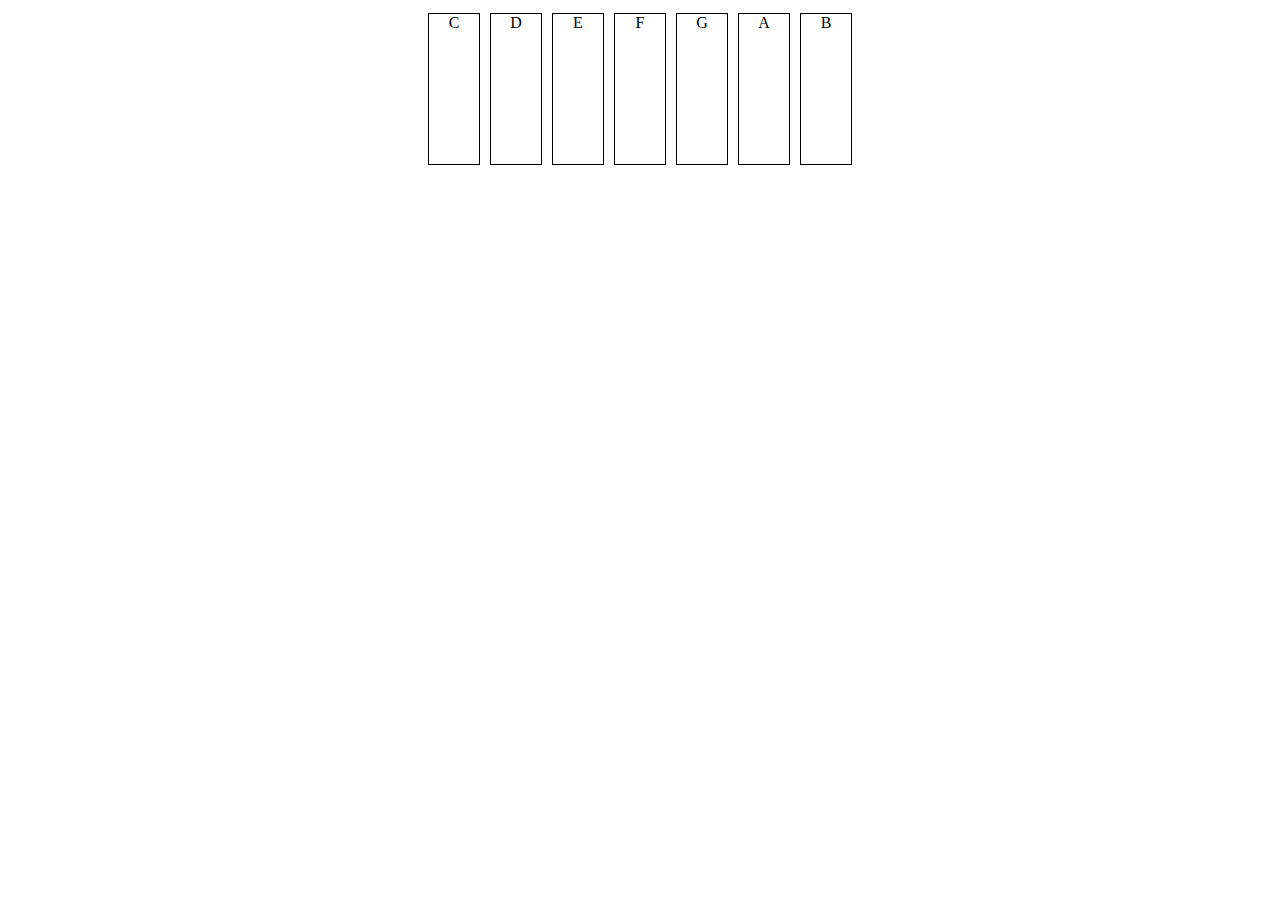
<file: music-boxes-starter/index.html>
<!DOCTYPE html>
<html lang="en">
<head>
    <meta charset="UTF-8">
    <meta name="viewport" content="width=device-width, initial-scale=1.0">
    <meta http-equiv="X-UA-Compatible" content="ie=edge">
    <title>Document</title>
    <link rel="stylesheet" href="css/style.css">
</head>
<body>
    <audio id="cAudio">
        <source src="music_notes/c_note.mp3" type="audio/mpeg">
        <source src="music_notes/c_note.ogg" type="audio/ogg">
        <source src="music_notes/c_note.wav" type="audio/wav">
    </audio>
    <audio id="dAudio">
        <source src="music_notes/d_note.mp3" type="audio/mpeg">
        <source src="music_notes/d_note.ogg" type="audio/ogg">
        <source src="music_notes/d_note.wav" type="audio/wav">
    </audio>
    <audio id="eAudio">
        <source src="music_notes/e_note.mp3" type="audio/mpeg">
        <source src="music_notes/e_note.ogg" type="audio/ogg">
        <source src="music_notes/e_note.wav" type="audio/wav">
    </audio>
    <audio id="fAudio">
        <source src="music_notes/f_note.mp3" type="audio/mpeg">
        <source src="music_notes/f_note.ogg" type="audio/ogg">
        <source src="music_notes/f_note.wav" type="audio/wav">
    </audio>
    <audio id="gAudio">
        <source src="music_notes/g_note.mp3" type="audio/mpeg">
        <source src="music_notes/g_note.ogg" type="audio/ogg">
        <source src="music_notes/g_note.wav" type="audio/wav">
    </audio>
    <audio id="aAudio">
        <source src="music_notes/a_note.mp3" type="audio/mpeg">
        <source src="music_notes/a_note.ogg" type="audio/ogg">
        <source src="music_notes/a_note.wav" type="audio/wav">
    </audio>
    <audio id="bAudio">
        <source src="music_notes/b_note.mp3" type="audio/mpeg">
        <source src="music_notes/b_note.ogg" type="audio/ogg">
        <source src="music_notes/b_note.wav" type="audio/wav">
    </audio>


    <div id="instrument">
        <div id="c" class="box">C</div>
        <div id="d" class="box">D</div>
        <div id="e" class="box">E</div>
        <div id="f" class="box">F</div>
        <div id="g" class="box">G</div>
        <div id="a" class="box">A</div>
        <div id="b" class="box">B</div>
    </div>
    <script src="js/app.js"></script>
</body>
</html>
</file>
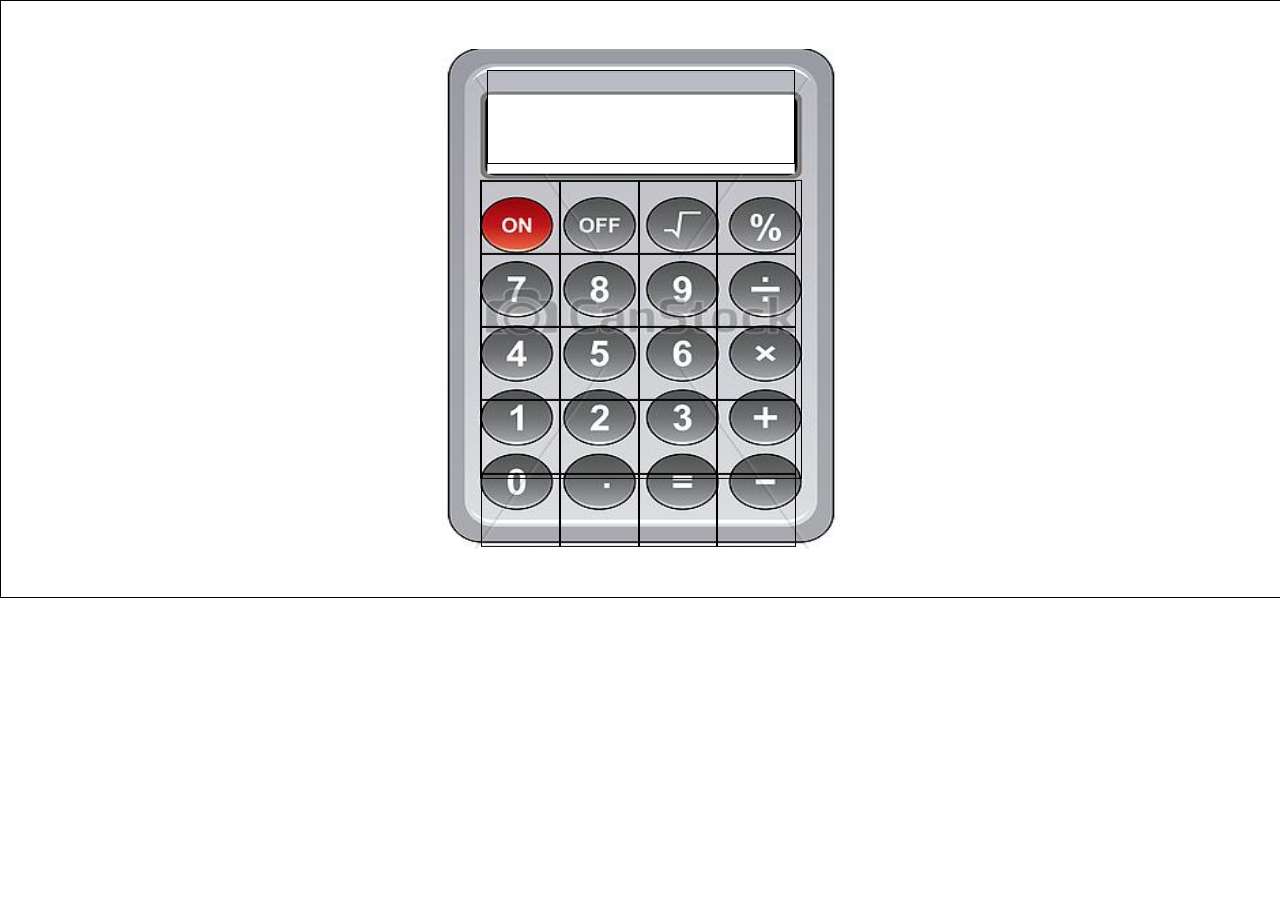
<file: WEB1010/calculator/index.html>
<!DOCTYPE html>
<html lang="en">
<head>
    <meta charset="UTF-8">
    <meta name="viewport" content="width=device-width, initial-scale=1.0">
    <meta http-equiv="X-UA-Compatible" content="ie=edge">
    <link rel="stylesheet" href="css/style.css">
    <title>Calculator Tutorial</title>
</head>
<body>
    <div class="mainContainer">
        <img src="img/calculator.png" alt="Calculator">
        <div class="display"></div>
        <div class="buttonContainer">
          <div class="button" id="on"></div>
            <div class="button" id="off"></div>
            <div class="button" id="sqrt"></div>
            <div class="button" id="percent"></div>
            <div class="button" id="seven" data-number="7"></div>
            <div class="button" id="eight" data-number="8"></div>
            <div class="button" id="nine" data-number="9"></div>
            <div class="button" id="divide"></div>
            <div class="button" id="four" data-number="4"></div>
            <div class="button" id="five" data-number="5"></div>
            <div class="button" id="six" data-number="6"></div>
            <div class="button" id="multi"></div>
            <div class="button" id="one" data-number="1"></div>
            <div class="button" id="two" data-number="2"></div>
            <div class="button" id="three" data-number="3"></div>
            <div class="button" id="plus"></div>
            <div class="button" id="zero" data-number="0"></div>
            <div class="button" id="decimal" data-number="."></div>
            <div class="button" id="equal"></div>
            <div class="button" id="minus"></div>
        </div>
    </div>


    <script src="js/script.js"></script>
</body>
</html>
</file>
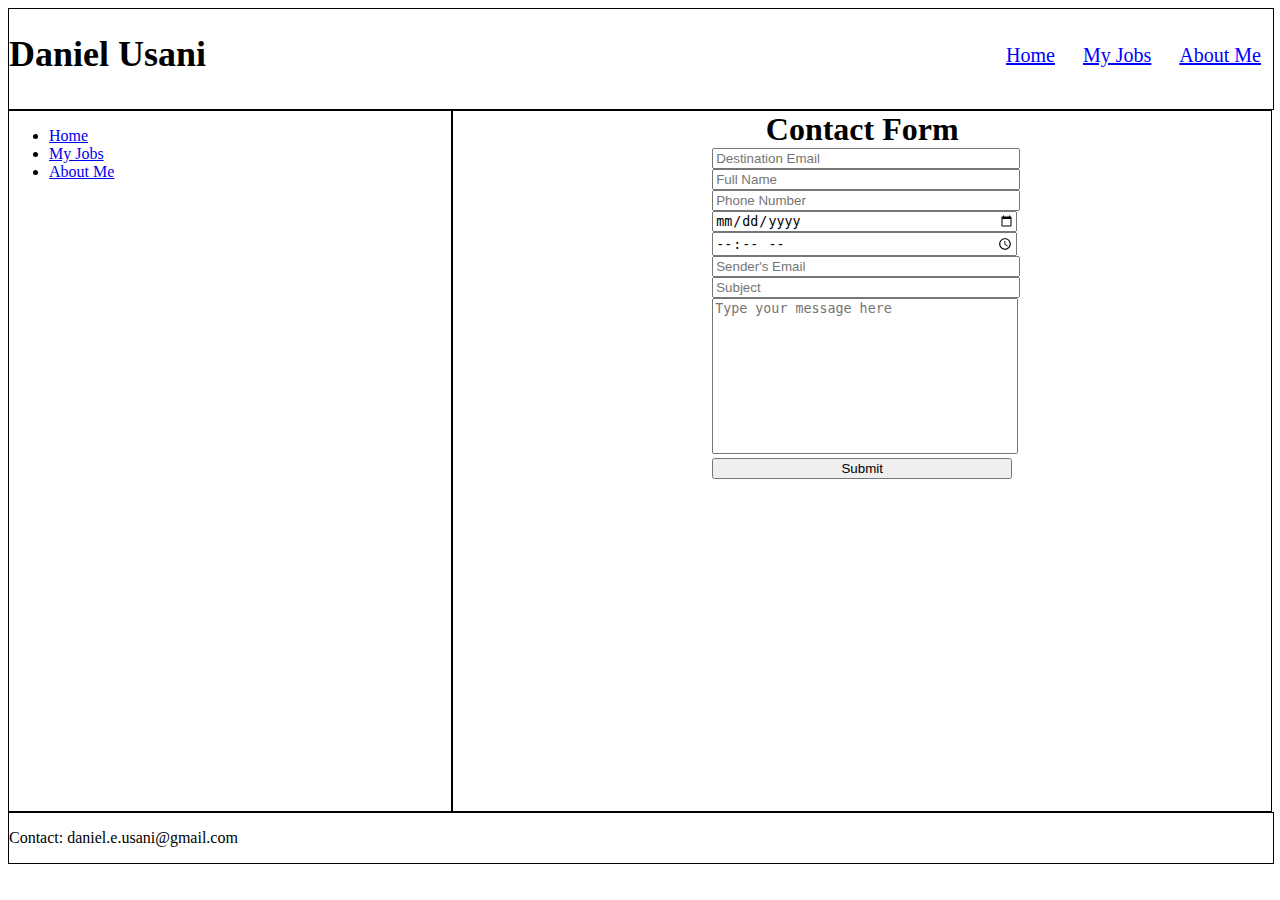
<file: WEB1010/form/index.html>
<!DOCTYPE html>
<html lang="en">
<head>
    <meta charset="UTF-8">
    <meta name="viewport" content="width=device-width, initial-scale=1.0">
    <meta http-equiv="X-UA-Compatible" content="ie=edge">
    <title>Form</title>

    <link rel="stylesheet" href="css/style.css">
</head>
<body>
    <div class="header">
        <h1>Daniel Usani</h1>
        <div class="nav">
            <a href="#">Home</a>
            <a href="#">My Jobs</a>
            <a href="#">About Me</a>  
        </div>
    </div>
    <div>
        <div class="sidebar">
        <ul>
            <li><a href="#">Home</a></li>
            <li><a href="#">My Jobs</a></li>
            <li><a href="#">About Me</a></li>
        </ul>
    </div>

    <div class="main">
        <h1>Contact Form</h1>
        <form action="http://fvi-grad.com:4004/email" method="POST">
            <input type="email" name="dest_email" id="" placeholder="Destination Email"> 
            <input type="text" name="full_name" id="" placeholder="Full Name"> 
            <input type="tel" name="phone" id="" placeholder="Phone Number"> 
            <input type="date" name="date" id="" placeholder="Date"> 
            <input type="time" name="time" id="" placeholder="Time"> 
            <input type="email" name="email" id="" placeholder="Sender's Email"> 
            <input type="textarea" name="subject" id="" placeholder="Subject"> 
            <textarea name="message" id="" cols="30" rows="10" placeholder="Type your message here"></textarea>
            <input type="submit" value="Submit">
        </form>
    </div>
    </div>
    

    <div class="footer">
        <p>Contact: daniel.e.usani@gmail.com</p>
    </div>
</body>
</html>
</file>
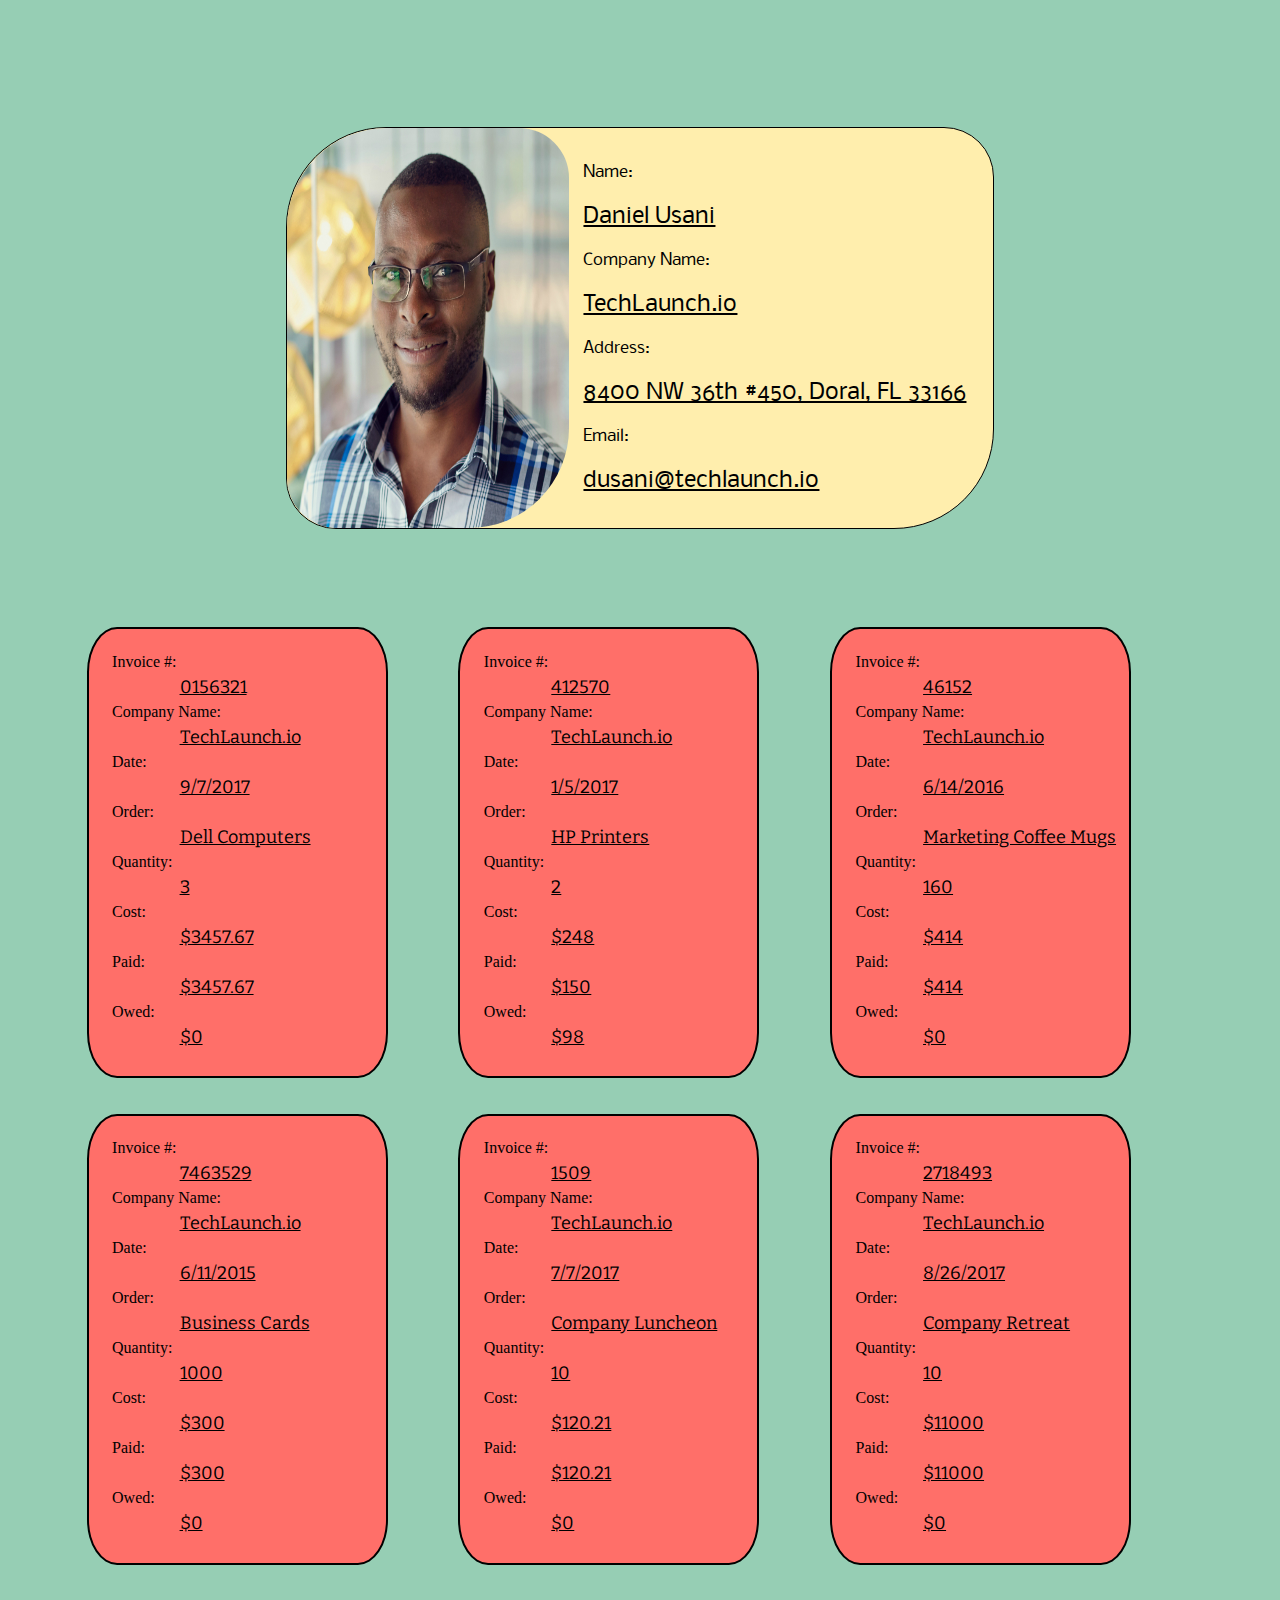
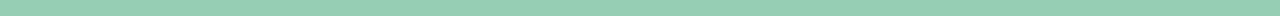
<file: WEB1010/introToJs/index.html>
<!DOCTYPE html>
<html lang="en">
<head>
    <meta charset="UTF-8">
    <meta name="viewport" content="width=device-width, initial-scale=1.0">
    <meta http-equiv="X-UA-Compatible" content="ie=edge">
    <link href="https://fonts.googleapis.com/css?family=Nobile" rel="stylesheet">
    <link href="https://fonts.googleapis.com/css?family=Bitter" rel="stylesheet">
    <link rel="stylesheet" href="css/style.css">
    <title>Invoices</title>
</head>
<body>
    <div class="userContainer">
        <div class="userProfile">
            <div class="user" id="picContainer">
                <img src="img/headshot.jpg" alt="My Profile Picture">
            </div>
            <div class="user" id="infoContainer">
                Name:
                <p class="name"></p>

                Company Name:
                <p class="company_name"></p>

                Address:
                <p class="address"></p>

                Email:
                <p class="email"></p>
            </div>
        </div>
    </div>

    <div class="invoiceContainer">
        <p></p>
    </div>

    <script src="js/script.js"></script>
</body>
</html>
</file>
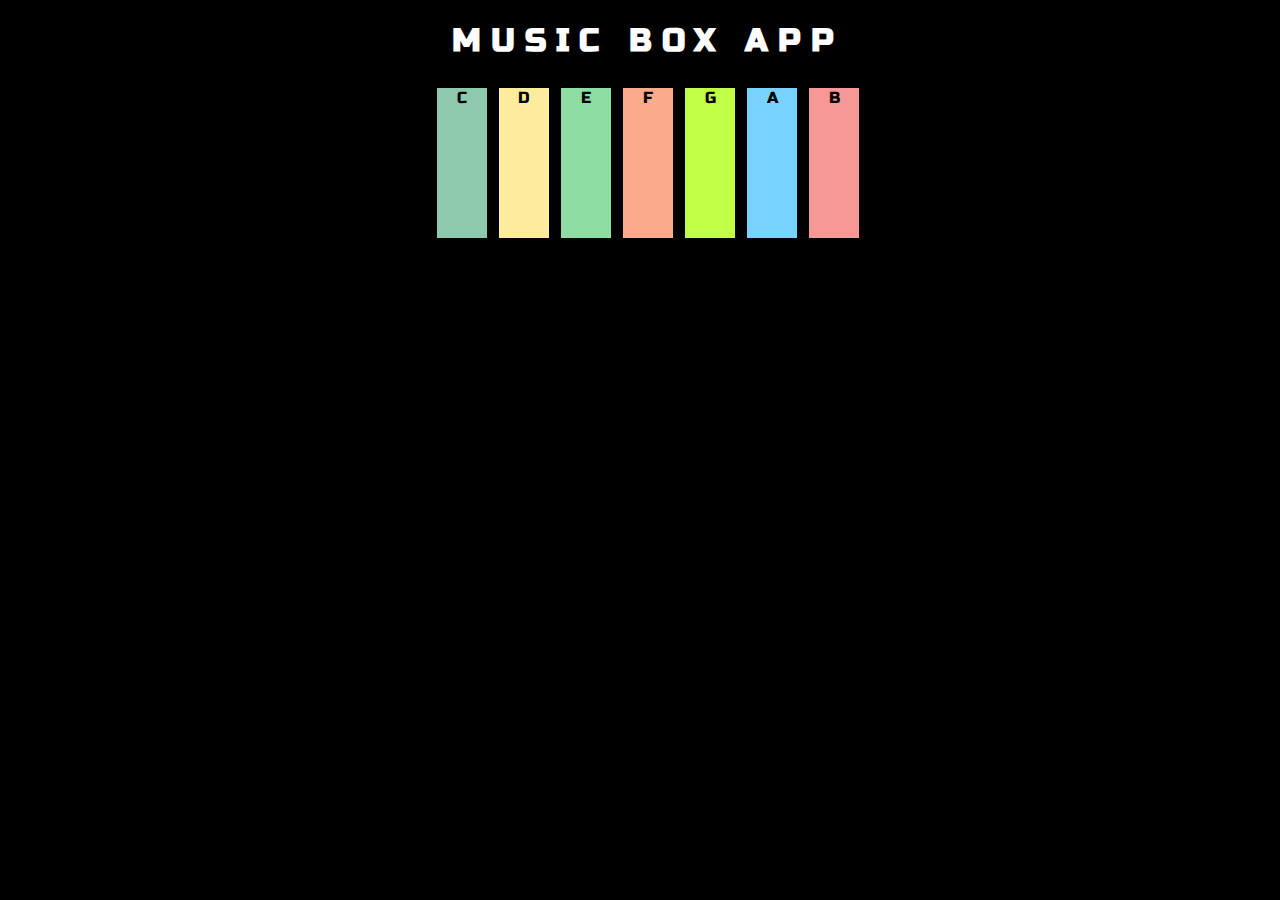
<file: WEB1010/music-boxes/index.html>
<!DOCTYPE html>
<html lang="en">
<head>
    <meta charset="UTF-8">
    <meta name="viewport" content="width=device-width, initial-scale=1.0">
    <meta http-equiv="X-UA-Compatible" content="ie=edge">
    <title>Document</title>
    <link rel="stylesheet" href="css/style.css">
    <link href="https://fonts.googleapis.com/css?family=Russo+One" rel="stylesheet">
</head>
<body>
    <audio id="cAudio">
        <source src="music_notes/c_note.mp3" type="audio/mpeg">
        <source src="music_notes/c_note.ogg" type="audio/ogg">
        <source src="music_notes/c_note.wav" type="audio/wav">
    </audio>
    <audio id="dAudio">
        <source src="music_notes/d_note.mp3" type="audio/mpeg">
        <source src="music_notes/d_note.ogg" type="audio/ogg">
        <source src="music_notes/d_note.wav" type="audio/wav">
    </audio>
    <audio id="eAudio">
        <source src="music_notes/e_note.mp3" type="audio/mpeg">
        <source src="music_notes/e_note.ogg" type="audio/ogg">
        <source src="music_notes/e_note.wav" type="audio/wav">
    </audio>
    <audio id="fAudio">
        <source src="music_notes/f_note.mp3" type="audio/mpeg">
        <source src="music_notes/f_note.ogg" type="audio/ogg">
        <source src="music_notes/f_note.wav" type="audio/wav">
    </audio>
    <audio id="gAudio">
        <source src="music_notes/g_note.mp3" type="audio/mpeg">
        <source src="music_notes/g_note.ogg" type="audio/ogg">
        <source src="music_notes/g_note.wav" type="audio/wav">
    </audio>
    <audio id="aAudio">
        <source src="music_notes/a_note.mp3" type="audio/mpeg">
        <source src="music_notes/a_note.ogg" type="audio/ogg">
        <source src="music_notes/a_note.wav" type="audio/wav">
    </audio>
    <audio id="bAudio">
        <source src="music_notes/b_note.mp3" type="audio/mpeg">
        <source src="music_notes/b_note.ogg" type="audio/ogg">
        <source src="music_notes/b_note.wav" type="audio/wav">
    </audio>

    <div class="heading">
      <h1>Music Box App</h1>
    </div>
    
    <div id="instrument">
        <div id="c" class="box">C</div>
        <div id="d" class="box">D</div>
        <div id="e" class="box">E</div>
        <div id="f" class="box">F</div>
        <div id="g" class="box">G</div>
        <div id="a" class="box">A</div>
        <div id="b" class="box">B</div>
    </div>
    <script src="js/app.js"></script>
</body>
</html>
</file>
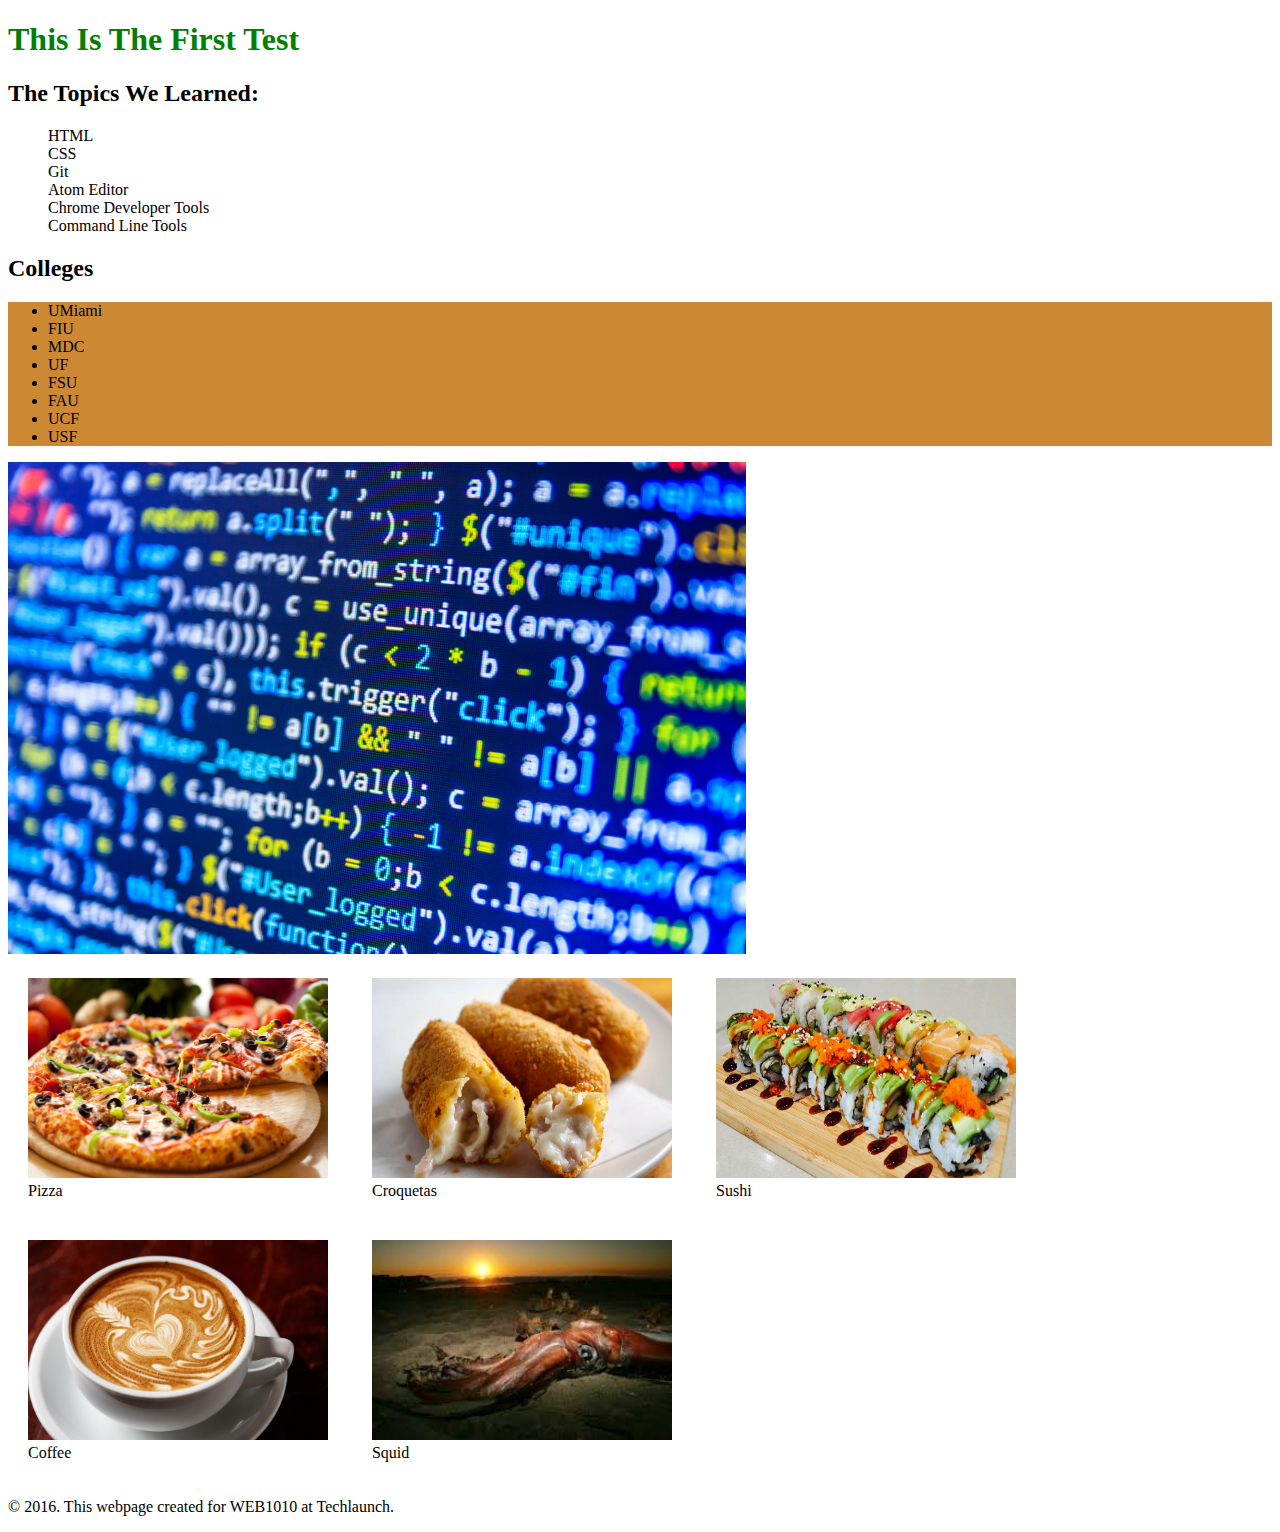
<file: WEB1010/test1/index.html>
<!DOCTYPE html>
<html lang="en">
<head>
    <meta charset="UTF-8">
    <meta name="viewport" content="width=device-width, initial-scale=1.0">
    <meta http-equiv="X-UA-Compatible" content="ie=edge">
    <title>Test 1 - WEB1010</title>
    <link rel="stylesheet" href="./main.css">
</head>
<body>

    <h1>This Is The First Test</h1>

    <h2>The Topics We Learned:</h2>
    <ul class="topics">
        <li>HTML</li>
        <li>CSS</li>
        <li>Git</li>
        <li>Atom Editor</li>
        <li>Chrome Developer Tools</li>
        <li>Command Line Tools</li>
    </ul>

    <h2>Colleges</h2>
    <ul class="colleges">
        <li>UMiami</li>
        <li>FIU</li>
        <li>MDC</li>
        <li>UF</li>
        <li>FSU</li>
        <li>FAU</li>
        <li>UCF</li>
        <li>USF</li>
    </ul>

    <img src="./img/code.jpg" alt="just code">

    <div class="images">
        <figure>
            <img src="./img/pizza.jpg" alt="Deilicous Pizza">
            <figcaption>Pizza</figcaption>
        </figure>
        <figure>
            <img src="./img/croquetas.jpg" alt="Delectable Croquetas">
            <figcaption>Croquetas</figcaption>
        </figure>
        <figure>
            <img src="./img/sushi.jpg" alt="Scrumptious Sushi">
            <figcaption>Sushi</figcaption>
        </figure>
        <figure>
            <img src="./img/coffee.jpg" alt="Coffee">
            <figcaption>Coffee</figcaption>
        </figure>
        
        <!-- Q7 -->
        <figure>
            <img src="./img/squid.jpg" alt="Squid">
            <figcaption>Squid</figcaption>
        </figure>
    </div>

    <footer>
        <p>&copy; 2016. This webpage created for WEB1010 at Techlaunch.</p>
    </footer>

</body>
</html>
</file>
<file: music-boxes-starter/css/style.css>
body {
    text-align: center; 
}

#instrument {
    display: flex;
    height: auto;
    width: 100%;
    /* border: 1px solid black; */
    align-content: center;
    justify-content: center;
}

.box {
    height: 150px;
    margin: 5px;
    width: 50px;
    border: 1px solid black;
}
</file>
<file: WEB1010/calculator/css/style.css>
body{
    margin: 0;
}

.mainContainer{
    border: 1px solid black;
    display: flex;
    width: 100%;
    height: auto;
    align-items: center;
    justify-content: center;
}

.mainContainer > img{
    margin: 3em;
    width: 400px;
    height: 500px;
    z-index: 0;
}

.display{
    position: absolute;
    border: 1px solid black;
    width: 306px;
    height: 10.2%;
    text-align: right;
    font-size: 64px;
    transform: translateY(-194%);
    z-index: 1;
}

.buttonContainer {
    position: absolute;
    display: flex;
    flex-wrap: wrap;
    border: 1px solid black;
    width: 320px;
    height: 33%;
    transform: translateY(10%);
    z-index: 1;

}

.button{
    border:1px solid black;
    margin: 0;
    height: 24%;
    width: 24%;
    z-index: 2;
}
</file>
<file: WEB1010/form/css/style.css>
.header {
    width: 100%;
    height: 100px;
    border: 1px solid black;
    clear: both;
    overflow: auto;
    display: inline-block;
    vertical-align: middle;
}

.header h1{
    float: left;
    font-size: 36px;
    font-weight: bold;
}

.nav {
    float: right;
    margin-top: 35px;
}

.nav a{
    font-size: 20px;
    padding: 14px 12px;
    color: blue;
}

.sidebar {
    /* display: inline-block; */
    float: left;
    width: 35%;
    height: 700px;
    border: 1px solid black;
}

.main {
    /* display: inline-block; */
    display: flex;
    width: auto;
    height: 700px;
    border: 1px solid black;
    /* justify-content: center; */
    flex-direction: column;
}

.main h1{
    margin: 0 auto;
}
.footer {
    width: 100%;
    border: 1px solid black;
}

form{
    margin: 0 auto;
    width: 300px;
    height: auto;
}
form input {
    display: block;
    width: 300px;
}

textarea {
    width: 300px;
    resize: none;
}
</file>
<file: WEB1010/introToJs/css/style.css>
body {
    margin: 10% 4% 4% 4%;
    background-color: #96ceb4; /* css addition 1 */
}

/* User Container div */
.userContainer {
    display: flex;
    height: 25em;
    align-items: center;
    justify-content: center;
}

.userProfile {
    background-color: #ffeead; /* css addition 2 */
    border-radius: 100px 50px; /* css addition 3 */
    border: 1px solid black;
    display: flex;
    width: 60%;
    height: 100%;
}

.user {
    height: auto;
}

#picContainer {
    width: 40%;
}

img {
    border-radius: 100px 50px; /* css addition 4 */
    position: relative;
    width: 100%;
    height: 100%;
}

/* css addition 5 */
img:hover {
    animation: shake 0.5s;
    animation-iteration-count: infinite;
}

/* css addition 6 */
@keyframes shake {
    0% { transform: translate(1px, 1px) rotate(0deg); }
    10% { transform: translate(-1px, -2px) rotate(-1deg); }
    20% { transform: translate(-3px, 0px) rotate(1deg); }
    30% { transform: translate(3px, 2px) rotate(0deg); }
    40% { transform: translate(1px, -1px) rotate(1deg); }
    50% { transform: translate(-1px, 2px) rotate(-1deg); }
    60% { transform: translate(-3px, 1px) rotate(0deg); }
    70% { transform: translate(3px, 1px) rotate(-1deg); }
    80% { transform: translate(-1px, -1px) rotate(1deg); }
    90% { transform: translate(1px, 2px) rotate(0deg); }
    100% { transform: translate(1px, -2px) rotate(-1deg); }
}

#infoContainer {
    margin: 5% 2% 2% 2%;
    widows: 60%;
    font-family: Nobile;
    font-size: 16px;
}

p {
    font-size: 22px;
    text-decoration: underline; /* css addition 7 */
}

.invoiceContainer {
    margin-top: 4em;
    display: flex;
    flex-wrap: wrap;
    width: 100%;
    height: auto;
}

.invoice{
    background-color: #ff6f69; /* css addition 8 */
    border-radius: 10%; /* css addition 9 */
    border: 2px solid black;
    margin: 3% 3% 0% 3%;
    padding: 2%;
    width: 250px;
    height: auto;
}

/* css addition 10 */
.invoice:hover {
    box-shadow: 6px 6px 10px #000; 
}

.invoice > p {
    position: relative;
    margin: 5px;
    left: 25%;
    font-size: 18px;
    font-family: 'Bitter', serif; /* css addition 11 */
}
</file>
<file: WEB1010/music-boxes/css/style.css>
body {
  background: #000; /* Change 1 */
    text-align: center;
    font-family: 'Russo One', sans-serif; /* Change 2 */
    width: 100%;
}

.heading {
  letter-spacing: 10px; /* Change 3 */
  text-transform: uppercase; /* Change 4 */
  color: white;
}

#instrument {
    display: flex;
    height: auto;
    width: 100%;
    /* border: 1px solid black; */
    align-content: center;
    justify-content: center;
}

.box {
    height: 150px;
    margin: 5px;
    width: 50px;
    border: 1px solid black;
}

/* Change 5 */
.box:hover {
  box-shadow: 3px 7px 15px white;
}

/* Change 6 */
.box:active {
    box-shadow: 2px 2px 10px white;
}

/* Change 7 */
#c {
  background: #8cc9ad;
}
#c:hover {
  background: #38785a;
}

/* Change 8 */
#d {
  background: #ffeb9e;
}
#d:hover {
  background: #f8c600;
}

/* Change 9 */
#e {
  background: #8edda3;
}
#e:hover {
  background: #34A853;
}

/* Change 10 */
#f {
  background: #fbab8c;
}
#f:hover {
  background: #F65314;
}

/* Change 11 */
#g {
  background: #c0ff43;
}
#g:hover {
  background: #7CBB00;
}

/* Change 12 */
#a {
  background: #79d3ff;
}
#a:hover {
  background: #00A1F1;
}

/* Change 13 */
#b {
  background: #f69994;
}
#b:hover {
  background: #ED1C16;
}
</file>
<file: WEB1010/test1/main.css>
/* Q1 */
h1 {
    color: green;
}

/* Q2 */
.colleges {
    background-color: #c83;
}

/* Q3 */
.topics {
    list-style: none;
}

/* Q4 */
figure img {
    max-width: 300px;
    height: 200px;
}

/* Q5 & Q6*/
figure {
    display: inline-block;
    margin: 20px;
}

/* Q7 
See HTML Page for markup
*/
</file>
